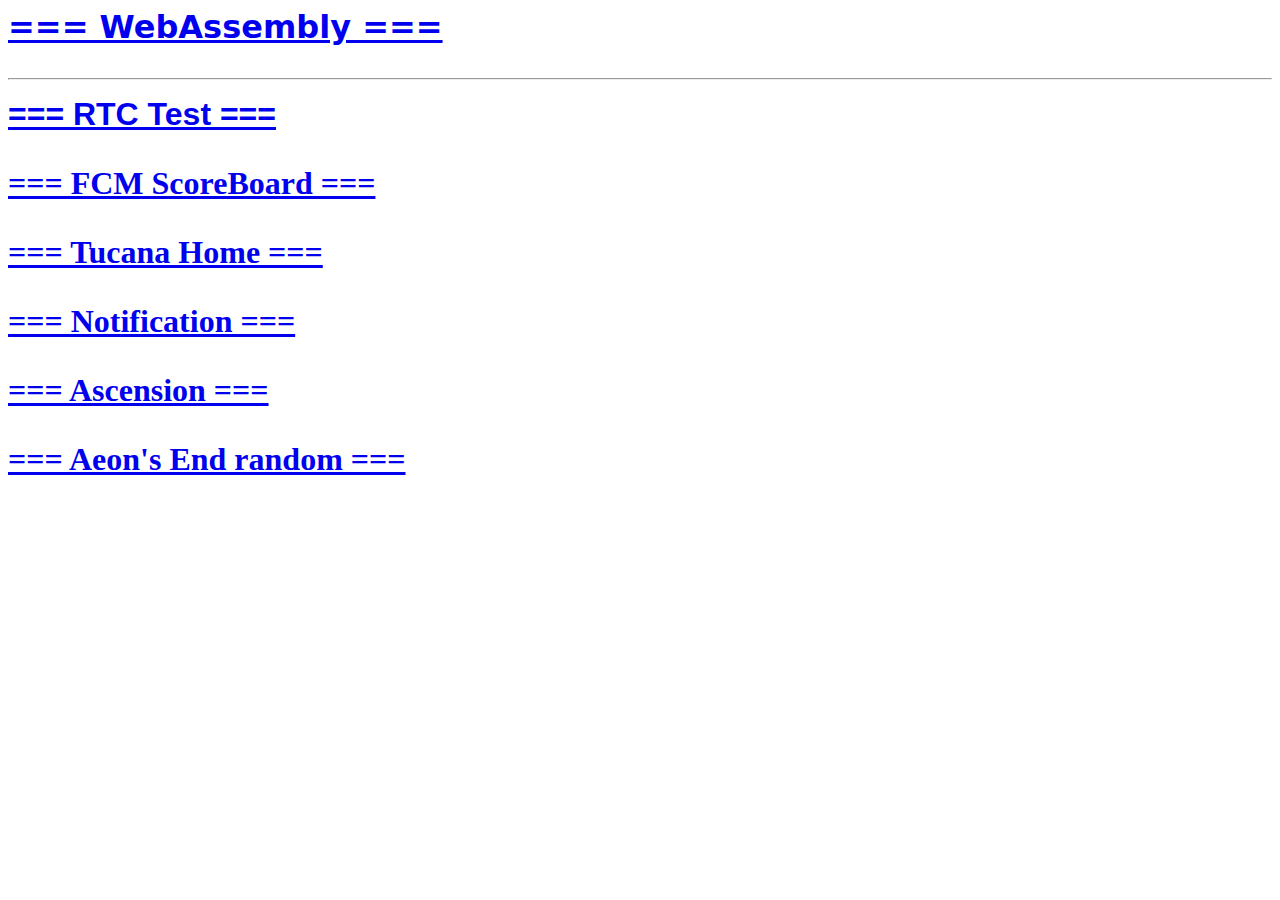
<file: index.html>
<html>
    <head>
        <style>
            .systemui {
                font-family: system-ui, -apple-system, sans-serif
            }
            .sansserif {
                font-family: sans-serif
            }
            .serif {
                font-family: serif
            }
            .roboto {
                font-family: Roboto
            }
        </style>
        <meta name="viewport" content="width=device-width, initial-scale=1">
    </head>
    <body>
        <h1>
            <a class="systemui" href="./sites/webassembly/index.html"> === WebAssembly === </a><p/>
            <hr></hr>
            <a class="sansserif" href="./rtc.html">=== RTC Test ===</a><p/>
            <a class="serif" href="./scoreboard.html">=== FCM ScoreBoard ===</a><p/>
            <a class="roboto" class="ubuntu" href="./tucana/index.html">=== Tucana Home ===</a><p/>
            <a class="roboto" class="ubuntu" href="./notification/index.html">=== Notification ===</a><p/>
            <a class="roboto" class="ubuntu" href="./ascension.html">=== Ascension ===</a><p/>
            <a class="roboto" class="ubuntu" href="./sites/aeonsend/index.html">=== Aeon's End random ===</a><p/>
        </h1>
        </div>
    </body>
</html>
</file>
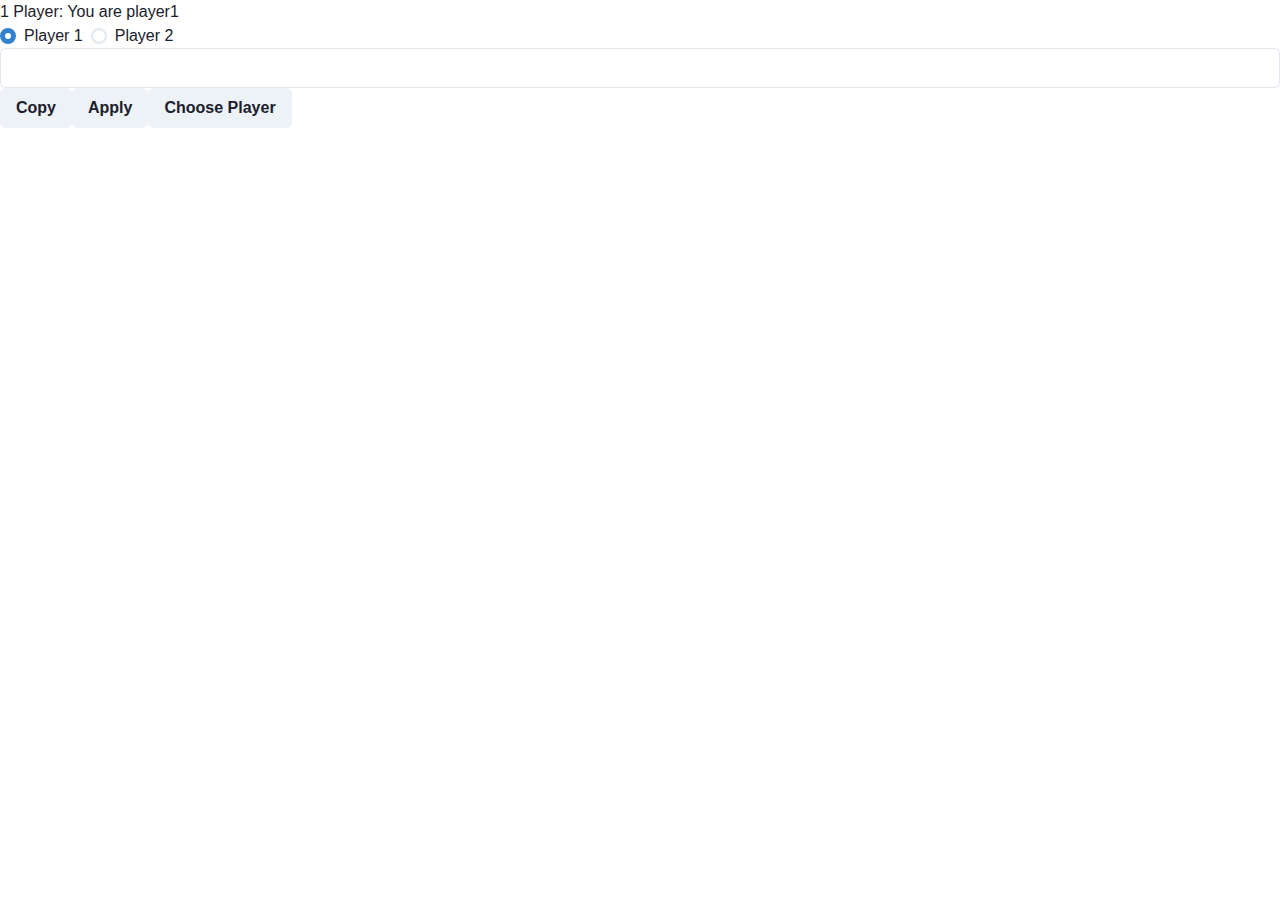
<file: inis/index.html>
<!doctype html><html lang="en"><head><meta charset="utf-8"/><link rel="icon" href="./favicon.ico"/><meta name="viewport" content="width=device-width,initial-scale=1"/><meta name="theme-color" content="#000000"/><meta name="description" content="Web site created using create-react-app"/><link rel="apple-touch-icon" href="./logo192.png"/><link rel="manifest" href="./manifest.json"/><title>Inis</title><script defer="defer" src="./static/js/main.08119877.js"></script><link href="./static/css/main.7a8aed6f.css" rel="stylesheet"></head><body><noscript>You need to enable JavaScript to run this app.</noscript><div id="root"></div></body></html>
</file>
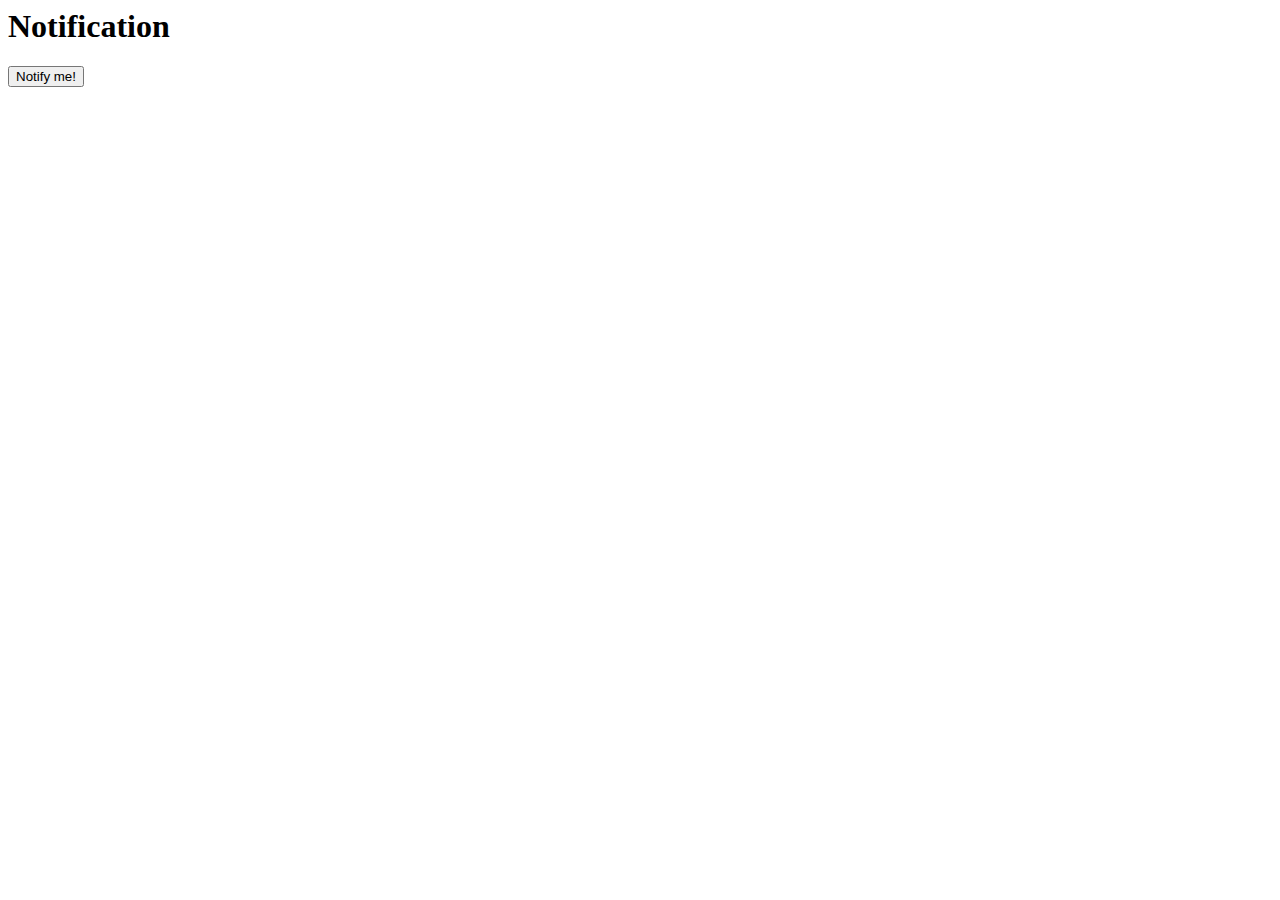
<file: notification/index.html>
<html>
<head>
  <link rel="stylesheet" href="main.css"></link>
  <script src="main.js"></script>
</head>

<body id="main">
  <h1>Notification</h1>
  <button onclick="notifyMe()">Notify me!</button>
</body>
</html>
</file>
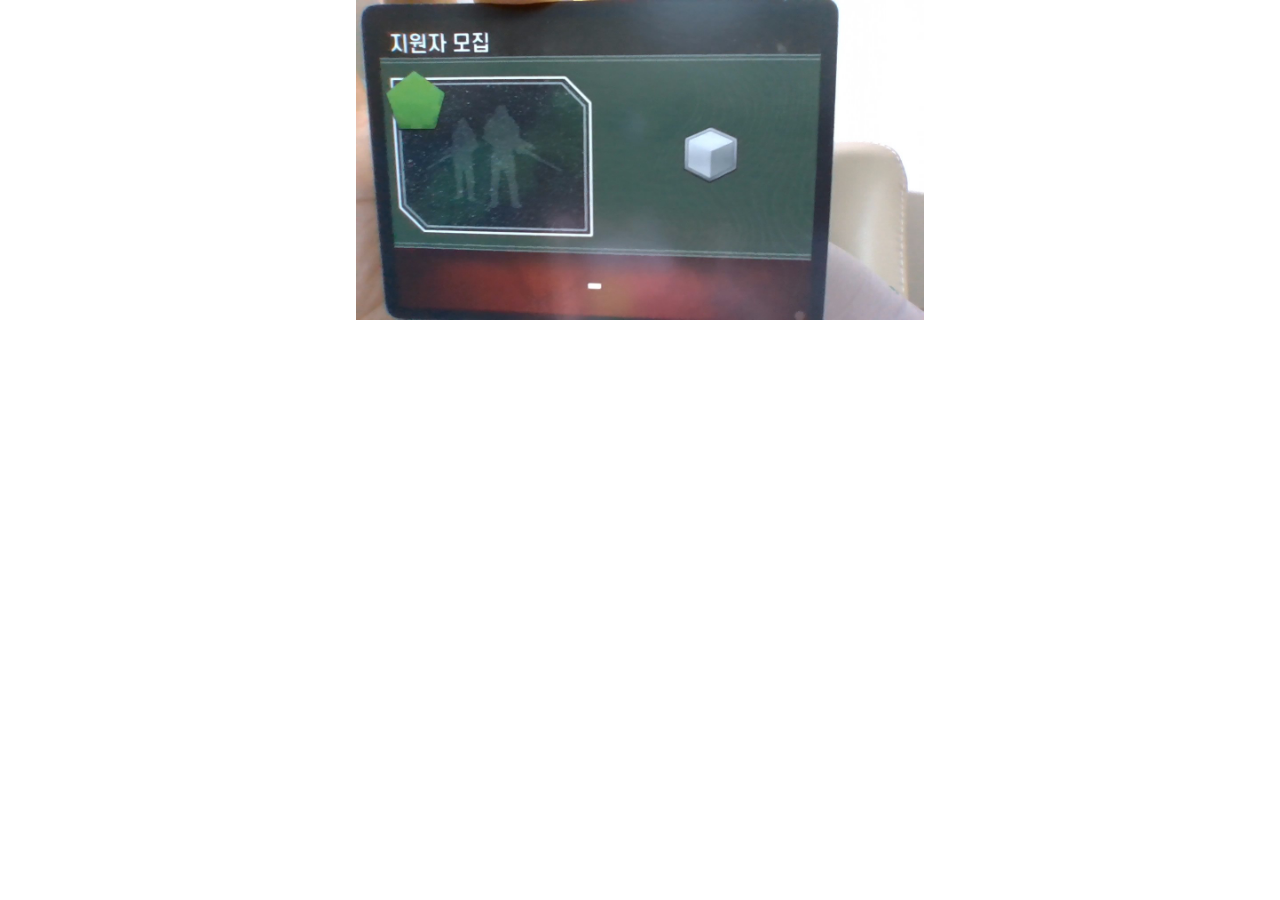
<file: shuffler/index.html>
<!doctype html><html lang="en"><head><meta charset="utf-8"/><link rel="icon" href="./favicon.ico"/><meta name="viewport" content="width=device-width,initial-scale=1"/><meta name="theme-color" content="#000000"/><meta name="description" content="Web site created using create-react-app"/><link rel="apple-touch-icon" href="./logo192.png"/><link rel="manifest" href="./manifest.json"/><title>React App</title><script defer="defer" src="./static/js/main.f036915f.js"></script></head><body><noscript>You need to enable JavaScript to run this app.</noscript><div id="root"></div></body></html>
</file>
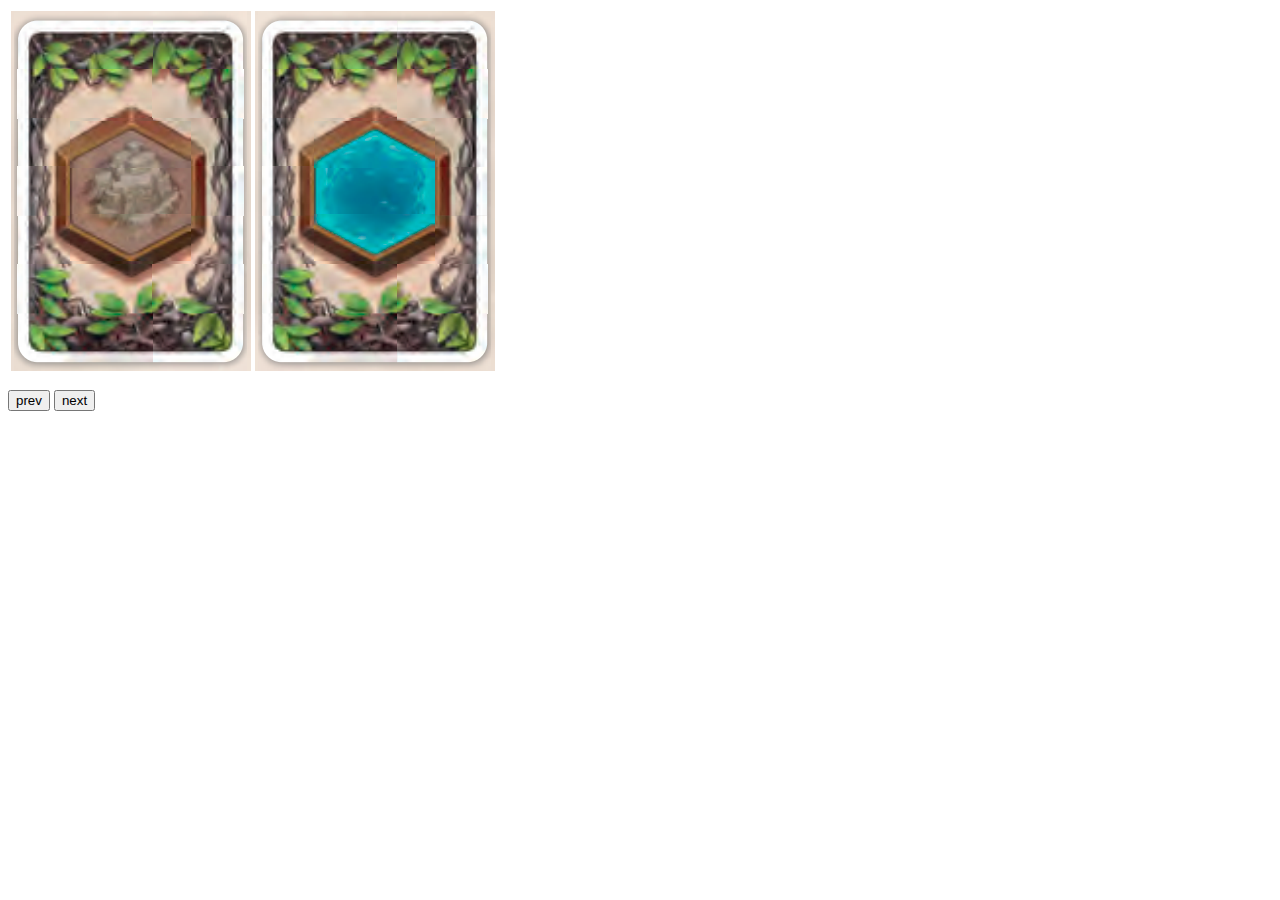
<file: tucana/index.html>
<html>
    <head>
        <title id="mainTitle">Tucana Home</title>
        <script src="https://ajax.googleapis.com/ajax/libs/jquery/3.5.1/jquery.min.js"></script>
        <script type="text/javascript" src="js/main.js"></script>
    </head>
    <body>
        <div id="header">
            <h2 id="mainTitle"></h2><p>
        </div>
        <table id="mainTable"></table>
        <p>
        <div id="footer">
            <button id="btnPrev" onClick="prev()">prev</button>
            <button id="btnNext" onClick="next()">next</button>
        </div>
    </body>
</html>
</file>
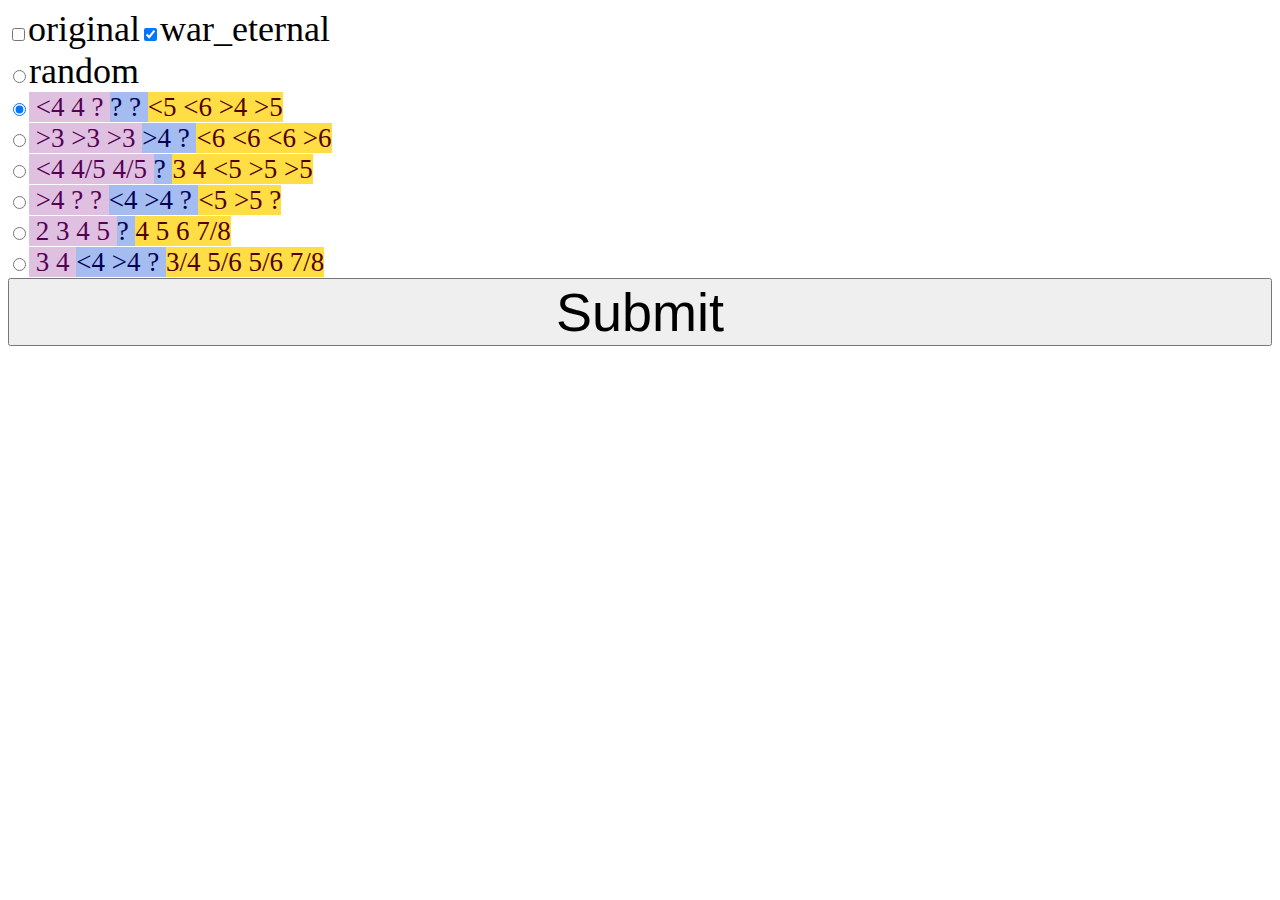
<file: sites/aeonsend/index.html>
<html>
    <head>
        <link rel="stylesheet" type="text/css" href="main.css">
        <script src="index.js"></script>
        <meta name="viewport" content="width=device-width, initial-scale=1">
    </head>
    <body>
        <div id="waves_box"></div>
        <div id="random_numbers"></div>
        <button id="submit" onclick="run()">Submit</button><br>
        <div id="result"></div>
    </body>
</html>
</file>
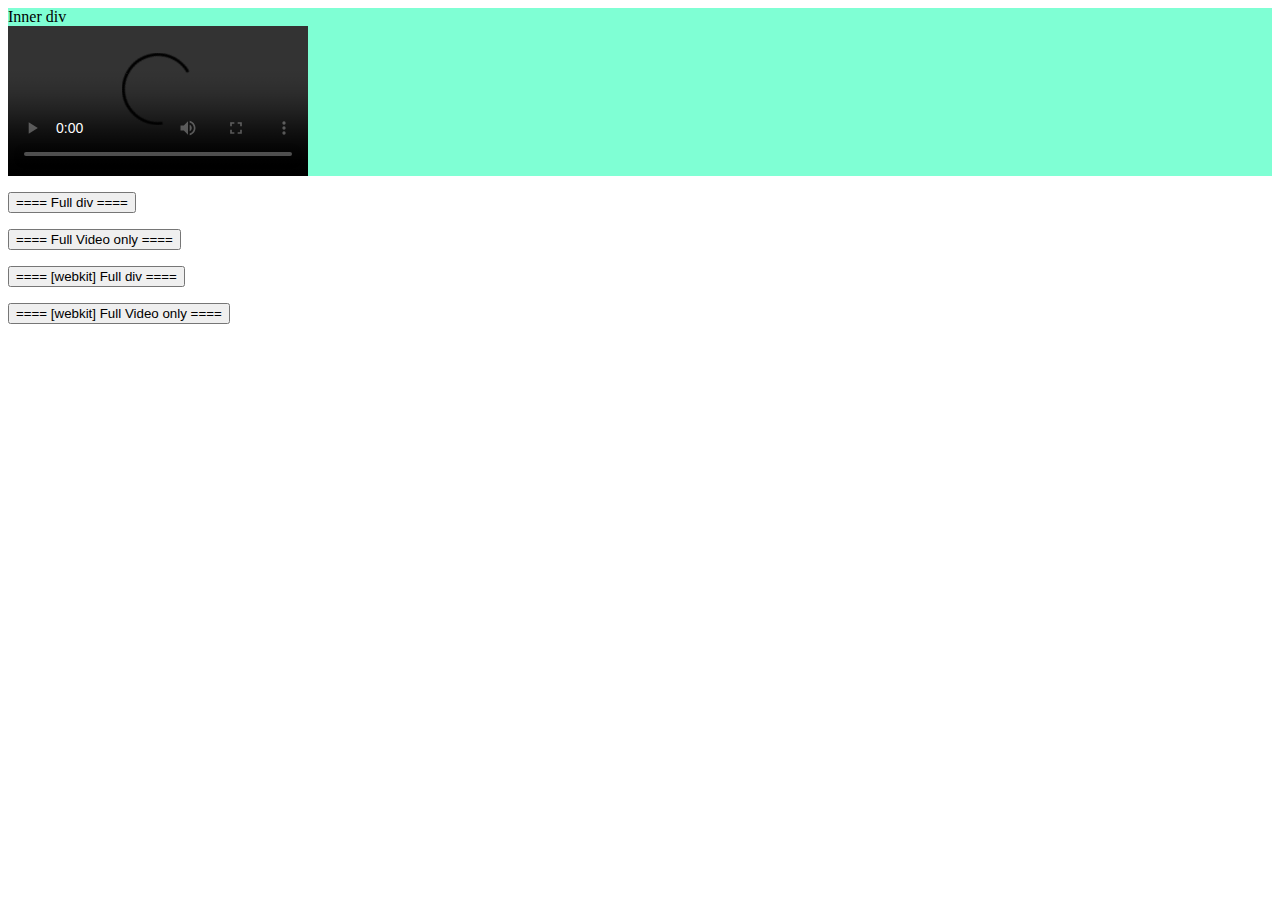
<file: sites/fullscreen/index.html>
<html>
    <head>
        <meta name="viewport" content="width=device-width, initial-scale=1">
    </head>
    <body>
        <script>
            var console_original = window.console;
            window.console = {
                log: (...args) => {
                    let box = document.getElementById('resultBox');
                    box.innerText = args + '\n' + box.innerText;
                    console_original.log(args);
                },
                warn: (...args) => {
                    let box = document.getElementById('resultBox');
                    box.innerText = args + '\n' + box.innerText;
                    console_original.log(args);
                },
                error: (...args) => {
                    let box = document.getElementById('resultBox');
                    box.innerText = args + '\n' + box.innerText;
                    console_original.log(args);
                },
            }

            window.onload = () => { }
            function divFullw() {
                console.log('div fullw clicked');
                try {
                    let el = document.getElementById('video_div');
                    el.webkitEnterFullscreen();
                } catch (e) {
                    console.log(e);
                }
            }
            function videoFullw() {
                console.log('video fullw clicked');
                try {
                    let el = document.getElementById('video');
                    el.webkitEnterFullscreen();
                } catch (e) {
                    console.log(e);
                }
            }
            function divFull() {
                console.log('div full clicked');
                try {
                    let el = document.getElementById('video_div');
                    el.requestFullscreen();
                } catch (e) {
                    console.log(e);
                }
            }
            function videoFull() {
                console.log('video full clicked');
                try {
                    let el = document.getElementById('video');
                    el.requestFullscreen();
                } catch (e) {
                    console.log(e);
                }
            }
        </script>
        <div id="video_div" style="background-color: aquamarine">
            <div>Inner div</div>
            <video id="video" controls playsinline>
                <source src="http://media.w3.org/2010/05/sintel/trailer.mp4" type="video/mp4">
            </video>
        </div>
        <p></p>
        <button id="div_full" onclick="divFull()">==== Full div ==== </button><p></p>
        <button id="video_full" onclick="videoFull()">==== Full Video only ====</button><p></p>

        <button id="div_fullw" onclick="divFullw()">==== [webkit] Full div ==== </button><p></p>
        <button id="video_fullw" onclick="videoFullw()">==== [webkit] Full Video only ====</button>
        <div id="resultBox"></div>
    </body>
</html>
</file>
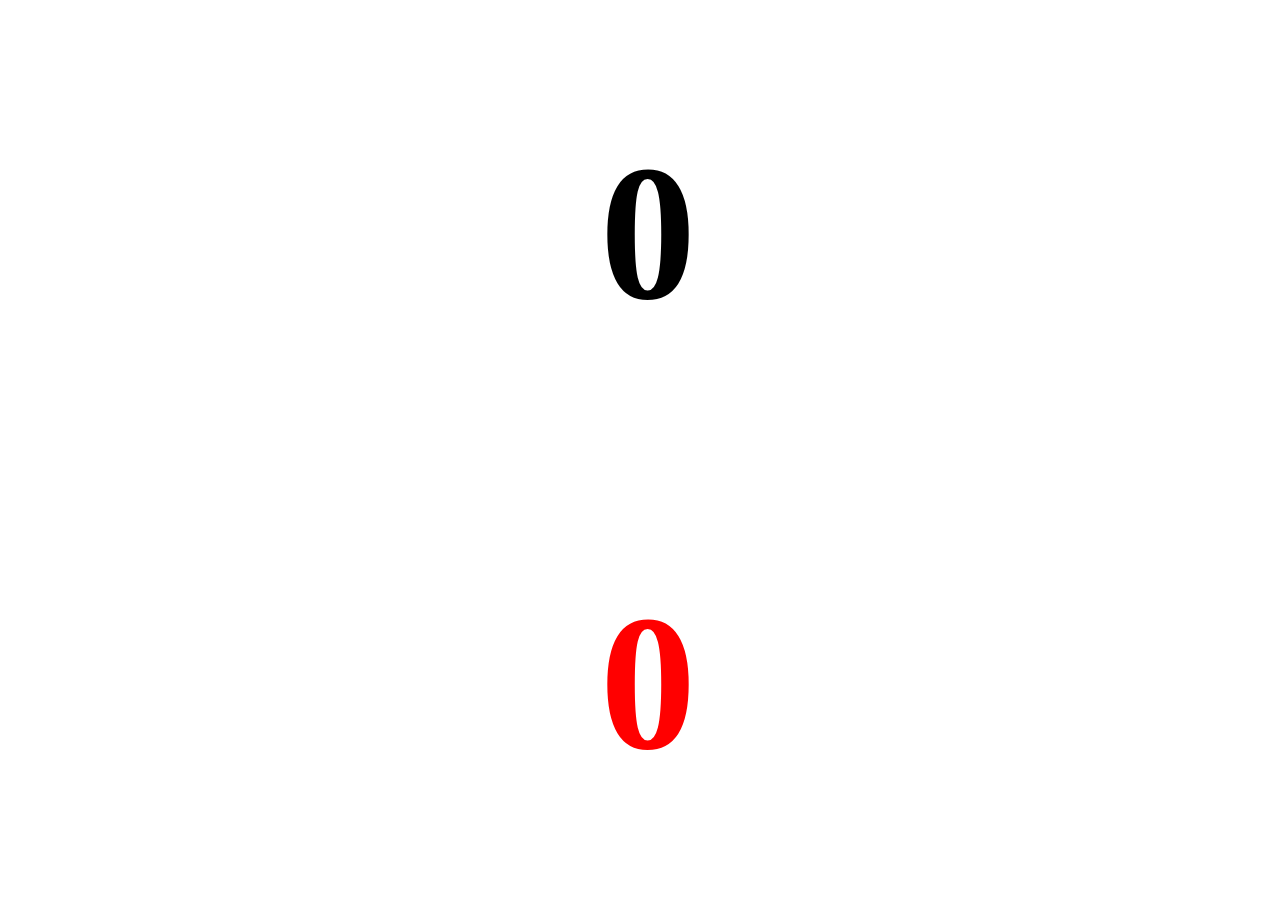
<file: ascension.html>
<html>
<meta name="viewport" content="width=device-width, initial-scale=1.0, maximum-scale=1.0, user-scalable=no">
<link rel="stylesheet" href="css/ascension.css" />
<script>
    window.onload = () => {
        var rune = 0;
        var power = 0;

        var scores = {
            runes: 0,
            powers: 0
        }

        let onClick = (evt) => {
            let inc = evt.target.classList[1] == 'dec' ? -1 : (evt.target.classList[1] == 'inc' ? 1 : (0 - scores[evt.target.classList[0]]));
            scores[evt.target.classList[0]] += inc;
            console.log(scores);
            document.getElementById('runescore').textContent = scores['runes'];
            document.getElementById('powerscore').innerText = scores['powers'];
        }

        let runes = document.getElementsByClassName('runes');
        for (let item of runes) {
            item.addEventListener('touchend', onClick);
        }

        let powers = document.getElementsByClassName('powers');
        for (let item of powers) {
            item.addEventListener('touchend', onClick);
        }
    }
</script>

<body id="main">
        <div class="level1 rune mainscore">
            <div style="position:absolute; background: transparent; top: 0; left: 0; width: 100%; height: 50%">
                <div class="runes dec touch"></div>
                <div class="runes clr touch"></div>
                <div class="runes inc touch"></div>
            </div>
            <span id="runescore">0</span>
        </div>
        <div class="level1 power mainscore">
            <div style="position:absolute; background: transparent; top: 50%; left: 0; width: 100%; height: 50%">
                <div class="powers dec touch"></div>
                <div class="powers clr touch"></div>
                <div class="powers inc touch"></div>
            </div>
            <span id="powerscore">0</span>
        </div>
</body>
</html>
</file>
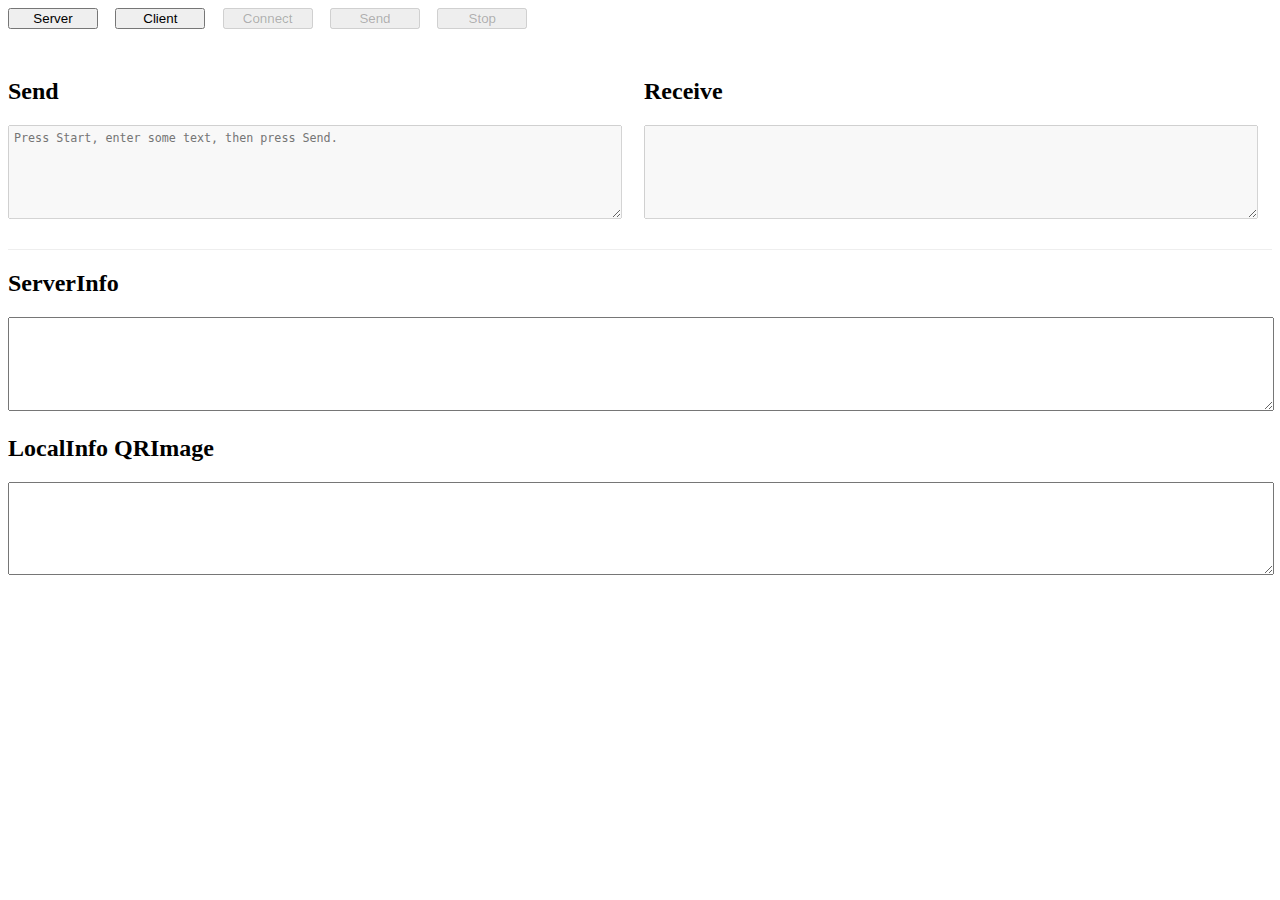
<file: rtc.html>
<!DOCTYPE html>
<!--
 *  Copyright (c) 2015 The WebRTC project authors. All Rights Reserved.
 *
 *  Use of this source code is governed by a BSD-style license
 *  that can be found in the LICENSE file in the root of the source
 *  tree.
-->
<html>
<head>
  <meta charset="utf-8">
  <meta name="description" content="WebRTC code samples">
  <meta name="viewport" content="width=device-width, user-scalable=yes, initial-scale=1, maximum-scale=1">
  <meta itemprop="description" content="Client-side WebRTC code samples">
  <meta itemprop="image" content="../../../images/webrtc-icon-192x192.png">
  <meta itemprop="name" content="WebRTC code samples">
  <meta name="mobile-web-app-capable" content="yes">
  <meta id="theme-color" name="theme-color" content="#ffffff">

  <base target="_blank">

  <title>Transmit text</title>

  <link rel="stylesheet" href="css/main.css" />
</head>

<body>

<!--
<script type="text/javascript" src="js/llqrcode.js"></script>
<script type="text/javascript" src="js/webqr.js"></script>
-->
  <div id="container">
    <div id="buttons">
      <button id="serverButton">Server</button>
      <button id="clientButton">Client</button>
      <button id="connectButton" disabled>Connect</button>
      <button id="sendButton" disabled>Send</button>
      <button id="closeButton" disabled>Stop</button>
    </div>

    <div id="sendReceive">
      <div id="send">
        <h2>Send</h2>
        <textarea id="dataChannelSend" disabled placeholder="Press Start, enter some text, then press Send."></textarea>
      </div>
      <div id="receive">
        <h2>Receive</h2>
        <textarea id="dataChannelReceive" disabled></textarea>
      </div>
    </div>
  </div>

  <div id="serverInfoDiv">
  <h2>ServerInfo</h2>
  <textarea id="serverInfo"></textarea>
  </div>

  <div id="clientInfoDiv">
  <h2>ClientInfo</h2>
  <textarea id="clientInfo"></textarea>
  </div>

  <h2>LocalInfo QRImage</h2>
  <div id="qrimage"></div>
  <p></p>
  <textarea id="localInfo"></textarea>


<!--
  <div id="capture">
  <h2>Capture</ha>
  <div id="outdiv"></div>
  <canvas id="qr-canvas" width="800" height="600"></canvas>
  <script type="text/javascript">load();</script>
  </div>
  -->
  <script src="js/main.js"></script>
</body>
</html>
</file>
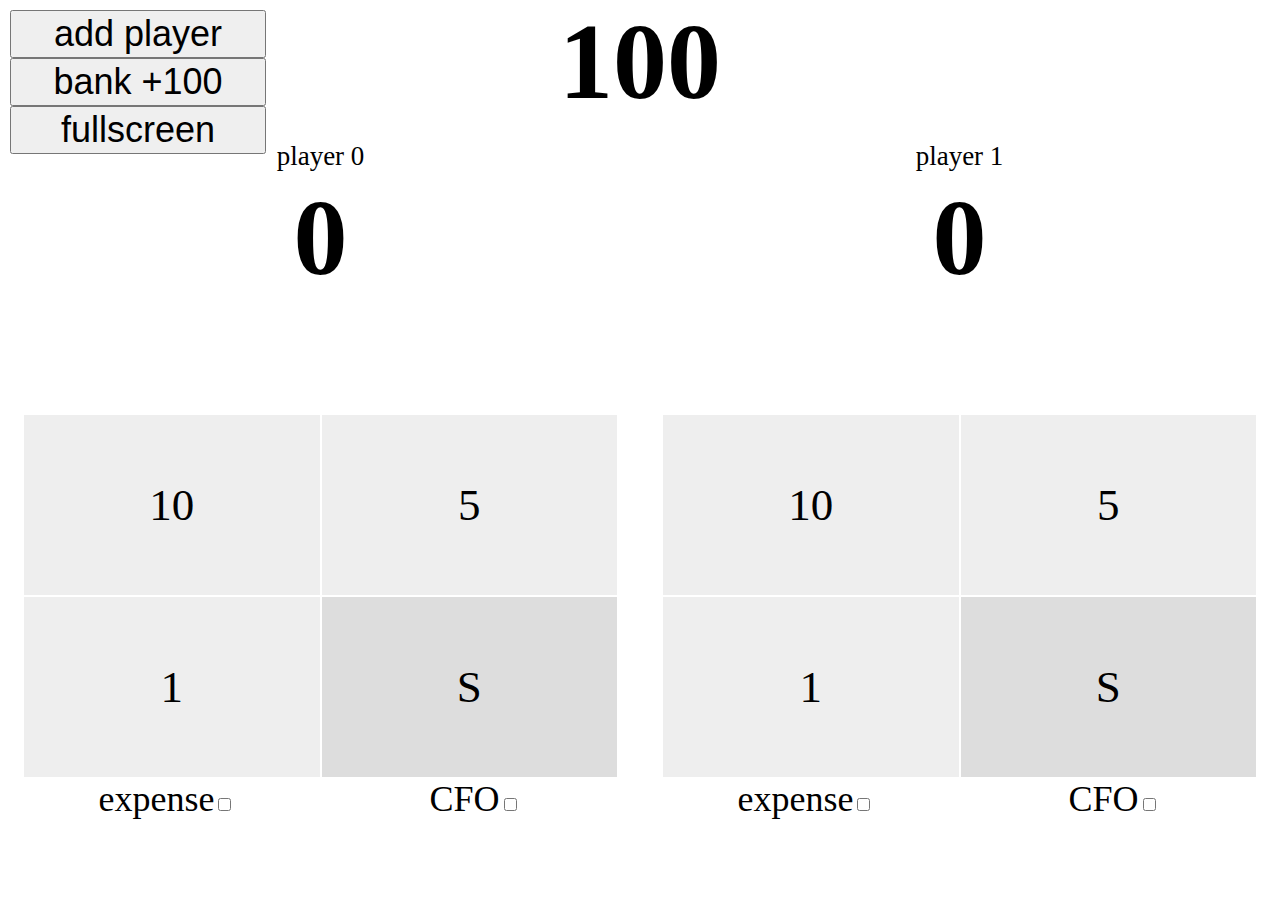
<file: scoreboard.html>
<html>
<meta name="viewport" content="width=device-width, initial-scale=1">
<meta name="apple-mobile-web-app-capable" content="yes" />
<meta name="apple-mobile-web-app-status-bar-style" content="black-translucent" /> 
<script src="https://ajax.googleapis.com/ajax/libs/jquery/3.2.1/jquery.min.js"></script>
<script type="text/javascript" src="js/scoreboard.js"></script>
<body>

<link rel="stylesheet" href="css/scoreboard.css" />

<div id="mainFrame">

<div id="options">
<button id="addPlayer" class="options">add player</button>
<button id="refillBank" class="options">bank +100</button>
<button id="toggleFullScreen" class="options">fullscreen</button>
</div>

<div id="bankFrame" class="scoreStyle" width="100%">
<div><textarea></textarea></div>
</div>

<div id="tableContainer">
<table id="playerTable">
<tbody><tr></tr></tbody>
</table>
</div>
</div>
</body>
</html>
</file>
<file: inis/static/css/main.7a8aed6f.css>
#root,:root{height:100dvh;width:100%}
/*# sourceMappingURL=main.7a8aed6f.css.map*/
</file>
<file: notification/main.css>
div.solidBox {
  border-style: solid;
  border-width: thin;
}
</file>
<file: sites/aeonsend/main.css>
body {
  font-size: 4vh;
  touch-action: manipulation;
}

button {
  width: 100%;
  font-size: 6vh;
  touch-action: manipulation;
}

.title {
  font-size: 3vh
}

.result {
  font-size: 3vh;
}

.gems {
  color: #550055;
  background-color: #e0c0e0;
}

.relics {
  color: #000055;
  background-color: #a4bcf0;
}

.spells {
  color: #550000;
  background-color: #FFDD44
}
</file>
<file: css/ascension.css>
body {
  touch-action: manipulation;
}

#main {
    width: 100%;
    height: 100%;
    overflow: hidden;
}

.level1 {
    height: 50%;
    text-align: center;
    display: flex;
    justify-content: center;
    align-items: center;
}

.mainscore {
    font-weight: 800;
    font-size: 1200%;
}

.touch {
    width: 33%;
    height: 100%;
    background: transparent;
    float: left;
}

.rune {
    color: black;
}

.power {
    color: red;
}
</file>
<file: css/main.css>
/*
 *  Copyright (c) 2015 The WebRTC project authors. All Rights Reserved.
 *
 *  Use of this source code is governed by a BSD-style license
 *  that can be found in the LICENSE file in the root of the source
 *  tree.
 */
button {
  margin: 0 1em 1em 0;
  width: 90px;
}
div#buttons {
  margin: 0 0 1em 0;
}
div#send {
  margin: 0 20px 1em 0;
}
div#sendReceive {
  border-bottom: 1px solid #eee;
  margin: 0;
  padding: 0 0 10px 0;
}
div#sendReceive > div {
  display: inline-block;
  width: calc(50% - 20px);
}
form {
  margin: 0 0 1em 0;
  white-space: nowrap;
}
form span {
  font-weight: 300;
  margin: 0 1em 0 0;
  white-space: normal;
}
textarea {
  color: #444;
  font-size: 0.9em;
  font-weight: 300;
  height: 7.0em;
  padding: 5px;
  width: calc(100% - 10px);
}
</file>
<file: css/scoreboard.css>
html, body { 
    margin: 0; 
    padding: 0; 
    width: 100%; 
    height: 100%;
}

table {
 table-layout:fixed;
 width: 100%;
}

div {
  margin: 0 0 0 0;
  padding: 0 0 0 0;
    overflow: hidden;
  top: 0px;
}

div#mainFrame {
    width: 100%;
    height: 100%;
    top: 0;
}

div#bankFrame {
 text-align: center; 
 height: 15%;
}

div#tableContainer {
 height: 85%;
}

table {
  top: 0px
  height: 100%;
  margin: 0 0 0 0;
  padding: 0 0 0 0;
}

.player {
  border: red;
 text-align: center; 
}

td {
  border: blue;
 text-align: center; 
}

.scoreStyle {
  font-size: 12vh; 
  height: 26vh;
  font-weight: bold;
  margin: 0 0 0 0;
  padding: 0 0 0 0;
}

.scoreStyleSmall {
  font-size: 7vh; /* xx-large; */
  font-weight: normal;
}

.scoreStyleSmall2 {
  font-size: 5vh; /* xx-large; */
  font-weight: normal;
}

.btnStyle {
  background-color: #eeeeee;
  display: inline-block;
  text-align: center;
  line-height: 20vh;
 font-size: 5vh;
 width: 47%;
 height: 20vh;
  padding: 0 0 0 0;
  margin: 1 1 1 1;
}

.btnSalaryStyle {
  background-color: #dddddd;
}

.btnStyle:active {background-color: #999999; }

.chkStyle {
  display: inline-block;
 font-size: 4vh;
 width: 49%;
  margin: 0 0 0 0;
  padding: 0 0 0 0;
  overflow: hidden;
}

.playerButtons {
  display: block; 
}

.playerName {
 font-size: 3vh;
}

div#options {
  position: absolute;
  width: 20%;
  top: 10px;
  left: 10px;
}
button.options {
  width: 100%;
  display: block;
 font-size: 4vh;
}
</file>
